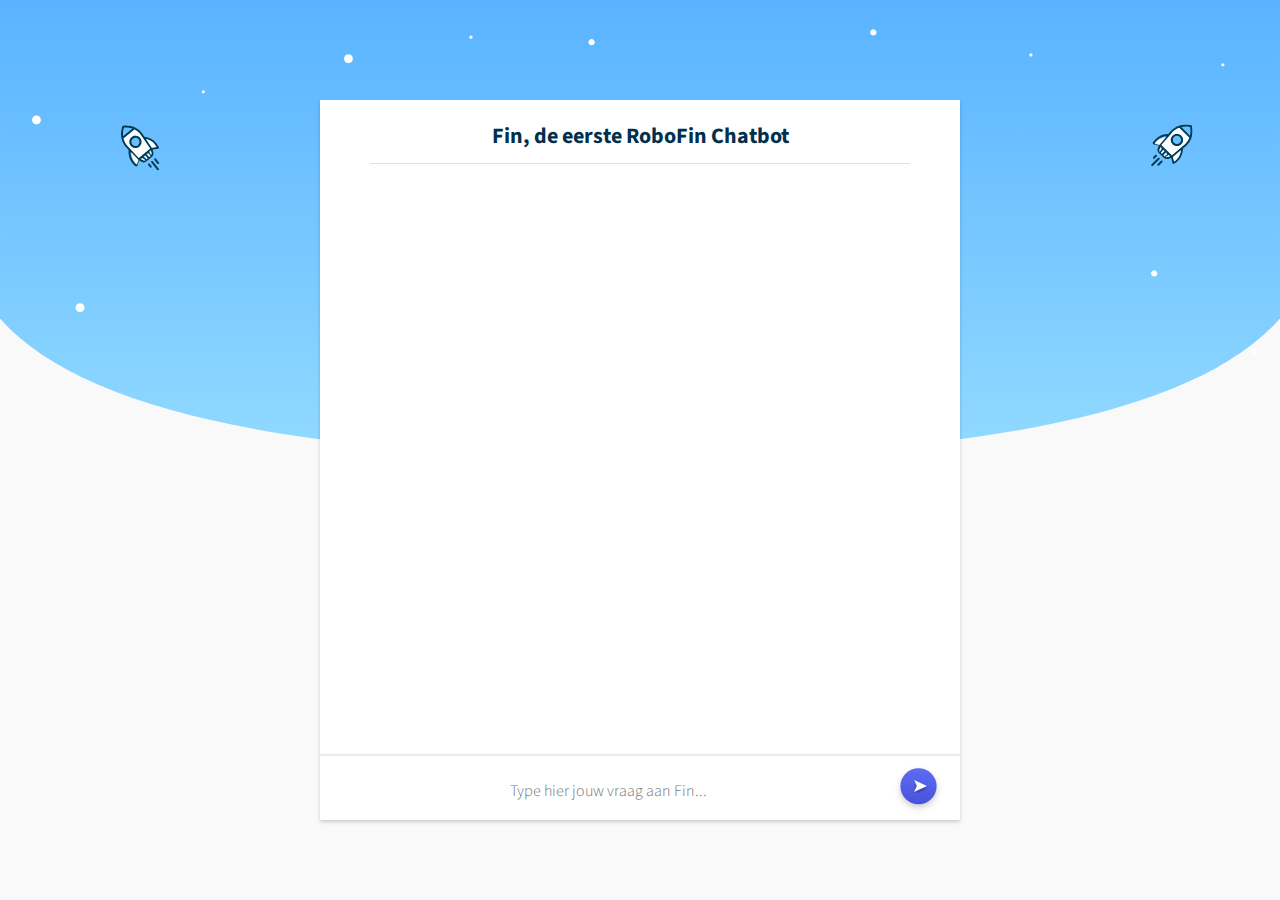
<file: index.html>
<!DOCTYPE html>
<html>

<head>
  <title>Conversation Chat App</title>
  <meta charset="utf-8">
  <meta http-equiv="X-UA-Compatible" content="IE=edge">
  <meta name="viewport" content="width=device-width, initial-scale=1">
  <link rel="stylesheet" href="stylesheets/normalize.css">
  <link rel="stylesheet" href="stylesheets/animate.min.css">
  <link rel="stylesheet" href="stylesheets/style.css">
  <link rel="stylesheet" href="stylesheets/chat.css">
  <link href='https://fonts.googleapis.com/css?family=Source+Sans+Pro' rel='stylesheet' type='text/css'>
</head>

<body>
  <h1 class="title"></h1>
  <div class="wrapper">
    <nav id="nav" class="nav">
      <div class="default-nav">
              <div class="main-nav-item-link">Fin, de eerste RoboFin Chatbot</div>
              <hr width="90%">
      </div>
    </nav>
    <div id="inner" class="inner">
      <div id="content" class="content">

      </div>
    </div>
    <div id="bottom" class="bottom">
      <textarea id="input" placeholder="Type hier jouw vraag aan Fin..." class="input" onkeydown="conversationApp.inputKeyDown(event, this)"></textarea>
      <div id="send" class="send" onclick="conversationApp.sendRequest($('#input')[0])"></div>
    </div>
  </div>

  <script src="https://code.jquery.com/jquery-3.1.0.min.js" integrity="sha256-cCueBR6CsyA4/9szpPfrX3s49M9vUU5BgtiJj06wt/s="
    crossorigin="anonymous"></script>
  <script src="js/api.js"></script>
  <script src="js/chat.js"></script>
  <script src="js/conversation.js"></script>

  <script>
        (function() {
          // Initialize all modules
          conversationApp.init();
          //PayloadPanel.init();
          var height = 0;
          $("#content").bind("DOMSubtreeModified", function(){
            if($("#content").outerHeight() != height){
              console.log("content height", $("#content").outerHeight());
              height = $("#content").outerHeight();
              $("#inner").animate({scrollTop: height - $("#inner").outerHeight()})
            }
          });
        })();
      </script>
</body>
</html>
</file>
<file: stylesheets/style.css>
/* style.css
 * This file provides css styles.
 */

body,html {
	/*top color*/
	width : 100%;
	height: 100%;
	margin: 0 auto;
	font-family: "HelveticaNeue-Light", "Helvetica Neue Light", "Helvetica Neue", Helvetica, Arial, "Lucida Grande", sans-serif;
	color: #ffffff;
	overflow:hidden;
}

a {
	text-decoration: none;
	color: #00aed1;
}

a:hover {
	text-decoration: underline;
}

.newappIcon {
	padding-top: 10%;
	display: block;
	margin: 0 auto;
	padding-bottom: 2em;
	max-width:200px;
}

h1 {
	font-weight: bold;
	font-size: 2em;
}

.leftHalf {
	float: left;
	background-color: #26343f;
	width: 45%;
	height: 100%;
}

.rightHalf {
	float: right;
	width: 55%;
	background-color: #313f4a;
	height: 100%;
	overflow:auto;
}

.blue {
	color: #00aed1;
}


table {
	table-layout: fixed;
	width: 800px;
	margin: 0 auto;
	word-wrap: break-word;
	padding-top:10%;
}

th {
	border-bottom: 1px solid #000;
}

th, td {
	text-align: left;
	padding: 2px 20px;
}

.env-var {
	text-align: right;
	border-right: 1px solid #000;
	width: 30%;
}

pre {
	padding: 0;
	margin: 0;
}
</file>
<file: stylesheets/chat.css>
* {
  box-sizing: border-box;
}

body {
  /* position: relative; */
  background:#F9F9F9 url('../images/Icons/background.svg') top no-repeat;
  background-size: 100%;

  /* background-color: #edeceb; */
  height:100%;
}

.title {
  color: #0000ff;
  text-align: center;
  font-weight: 100;
  font-weight: bold;
}

.wrapper {
  height: 80%;
  width: 50%;
  overflow: hidden;
  background-color: white;
  position: fixed;
  top: 100px;
  left: 50%;
  -webkit-transform: translateX(-50%);
          transform: translateX(-50%);
  box-shadow: 0 2px 4px rgba(0,0,0,0.08), 0 2px 4px rgba(0,0,0,0.12);
  -webkit-transition: 0.3s ease;
  transition: 0.3s ease;
  font-family: 'Source Sans Pro';
  font-weight: bold;
}
.wrapper .inner {
  overflow: scroll;
  height: 100%;
  padding-top: 64px;
  background: white;
  -ms-overflow-style: none;
  overflow: -moz-scrollbars-none;
}
.wrapper .inner::-webkit-scrollbar {
  width: 0 !important;
}
.wrapper .inner .content {
  padding: 10.66667px;
  position: relative;
  margin-bottom: 50px;
}

.nav {
  position: fixed;
  top: 0;
  left: 0;
  right: 0;
  height: 70px;
  z-index: 100;
  -webkit-transition: 0.3s ease;
  transition: 0.3s ease;
}
.nav .default-nav {
  height: 60px;
  width: 100%;
  position: absolute;
  left: 0;
  top: 0;
  z-index: 110;
  /*chatbot top color*/
  background-color: white;
  /* border-bottom: 3px solid white; */
  color: #00304C;
  font-size: 22px;
  text-align: center;
  padding:20px;
  /* box-shadow: 2px 0px 2px 0px rgba(105, 105, 105, 0.2); */
  /* border-bottom: 1px solid rgba(105, 105, 105, 0.2); */
  -webkit-transition: 0.3s ease;
  transition: 0.3s ease;
}

.nav .default-nav hr{
  border: none;
  height: 1px;
  /* Set the hr color */
  color: rgba(105, 105, 105, 0.2); /* old IE */
  background-color: rgba(105, 105, 105, 0.2); /* Modern Browsers */
  margin-bottom: 0px;
  padding-bottom: 0px;
  margin-top:11px;
  }

.nav .default-nav .main-nav .main-nav-item .main-nav-item-link {
  display: block;
  position: relative;
  height: 70px;
  width: 100%;
  display: inline-block;
  text-align: center;
  line-height: 64px;
  text-decoration: none;
  color: inherit;
  -webkit-transition: 0.3s ease;
  transition: 0.3s ease;
}

.bottom {
  position: fixed;
  bottom: 0;
  left: 0;
  right: 0;
  height: 64px;
  background: #ffffff;
  border: none;
  box-shadow: 0 -2px 2px rgba(0,0,0,0.04), 0 -2px 2px rgba(0,0,0,0.06);
  display:  inline-block;
}

.bottom .input {
  height: 64px;
  width: calc(100% - 64px);
  background: #ffffff;
  border: none;
  position: absolute;
  left: 0;
  top: 0;
  padding: 0 5%;
  text-align: center;
  resize: none;
  overflow: scroll;
  padding-top: 24px;
  font-weight: 300;
  -ms-overflow-style: none;
  overflow: -moz-scrollbars-none;
}

.bottom .input:focus {
  outline: none;

}
.bottom .input::-webkit-scrollbar {
  width: 0 !important;
}
.bottom .send {
  position: fixed;
  height: 61px;
  width: 61px;
  border-radius: 50%;
  border: 0;
  background: url('../images/Icons/send.svg') no-repeat center center;
  background-size:80%;
  color: #ffffff;
  bottom: 0px;
  right: 10.66667px;
}
.bottom .send:focus {
  outline: none;
}
.bottom .send:hover {
  cursor: pointer;
}

.message-wrapper {
  position: relative;
  overflow: hidden;
  width: 100%;
  margin: 20.66667px 0;
  padding: 10.66667px 0;
}

.message-wrapper .text-wrapper {
  padding: 20.66667px;
  min-height: 42.66667px;
  width: 35%;
  margin: 0 10.66667px;
  box-shadow: 0 1px 3px rgba(0,0,0,0.12), 0 1px 2px rgba(0,0,0,0.24);
  border-radius: 2px;
  font-weight: 300;
  position: relative;
  opacity: 0;
}


.message-wrapper.them .circle-wrapper, .message-wrapper.them .text-wrapper {
  background: white;
  float: left;
  color: black;
  border-radius:25px;
}

.message-wrapper.them .circle-wrapper {
  width:68px;
  height:68px;
  background: url('../images/Icons/robofin.svg');
  /*box-shadow: 2px 2px 2px 2px rgba(105, 105, 105, 0.2);*/
  margin: 8px;
  color: #3399ff;
  margin-left:20%;
  border-radius:50%;
}


.message-wrapper.me .circle-wrapper, .message-wrapper.me .text-wrapper {
  background: #3399ff;
  float: right;
  color: white;
  border-radius:25px;
}

.message-wrapper.me .circle-wrapper{
  height: 68px;
  width: 68px;
  background: url('../images/Icons/jij.svg');
  background-size: 100%;
  border-radius:50%;
  margin: 8px;
  float: right;
  margin-right:20%;
}
.dots{
  background-image: url('../images/typing.gif');
  background-size: 100%;
}

.message-wrapper.me .text-wrapper {
  background: linear-gradient(to bottom right, #5E6BF5, #4753D9);
}

.text-wrapper img{
  height: auto;
  width: 35px;
  /* max-width: 10%;
  max-height: 10%; */
}

@media (max-width: 560px) {
  .wrapper {
    width: 100%;
    height: 100%;
    height: 100vh;
    top: 0;
    left: 0;
    -webkit-transform: translateX(0);
            transform: translateX(0);
  }
  .wrapper .inner {
    height: 100%;
    height: 100vh;
  }
}
</file>
